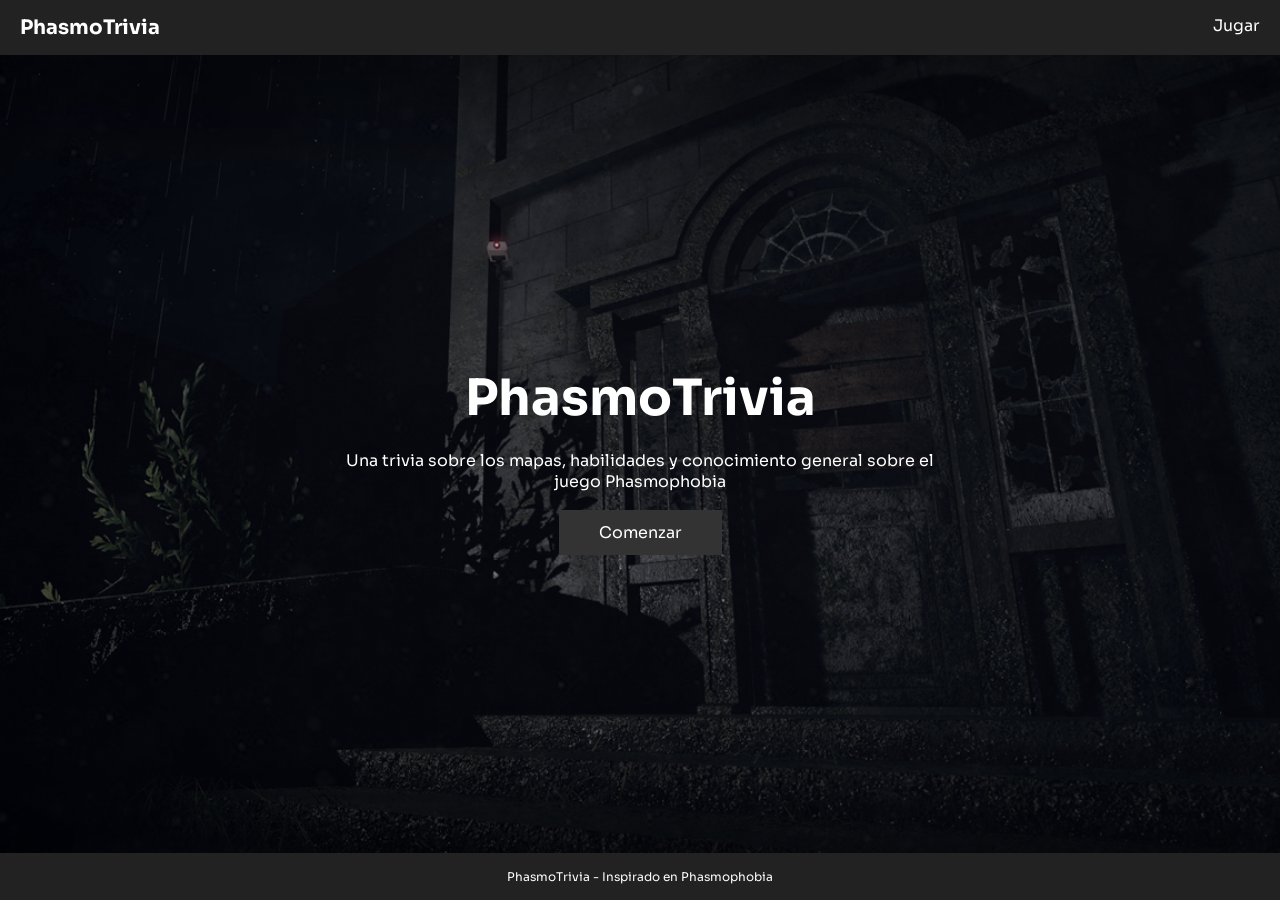
<file: index.html>
<!DOCTYPE html>
<html lang="es">
<head>
    <meta charset="UTF-8">
    <meta name="viewport" content="width=device-width, initial-scale=1.0">
    <title>PhasmoTrivia</title>
    <link href="https://fonts.googleapis.com/css2?family=Sora:wght@400;700&display=swap" rel="stylesheet">
    <link rel="stylesheet" href="style.css">
</head>
<body style="background-image: url('img/fondo-inicio.jpg');">
    <header>
        <nav class="navbar">
            <a class="logo" href="index.html">PhasmoTrivia</a>
            <a href="pregunta1.php">Jugar</a>
        </nav>
    </header>

    <main>
        <div class="portada">
            <h1>PhasmoTrivia</h1>
            <p>Una trivia sobre los mapas, habilidades y conocimiento general sobre el juego Phasmophobia</p>
            <a class="boton" href="pregunta1.php">Comenzar</a>
        </div>
    </main>

    <footer>
        <p>PhasmoTrivia - Inspirado en Phasmophobia</p>
    </footer>
</body>
</html>
</file>
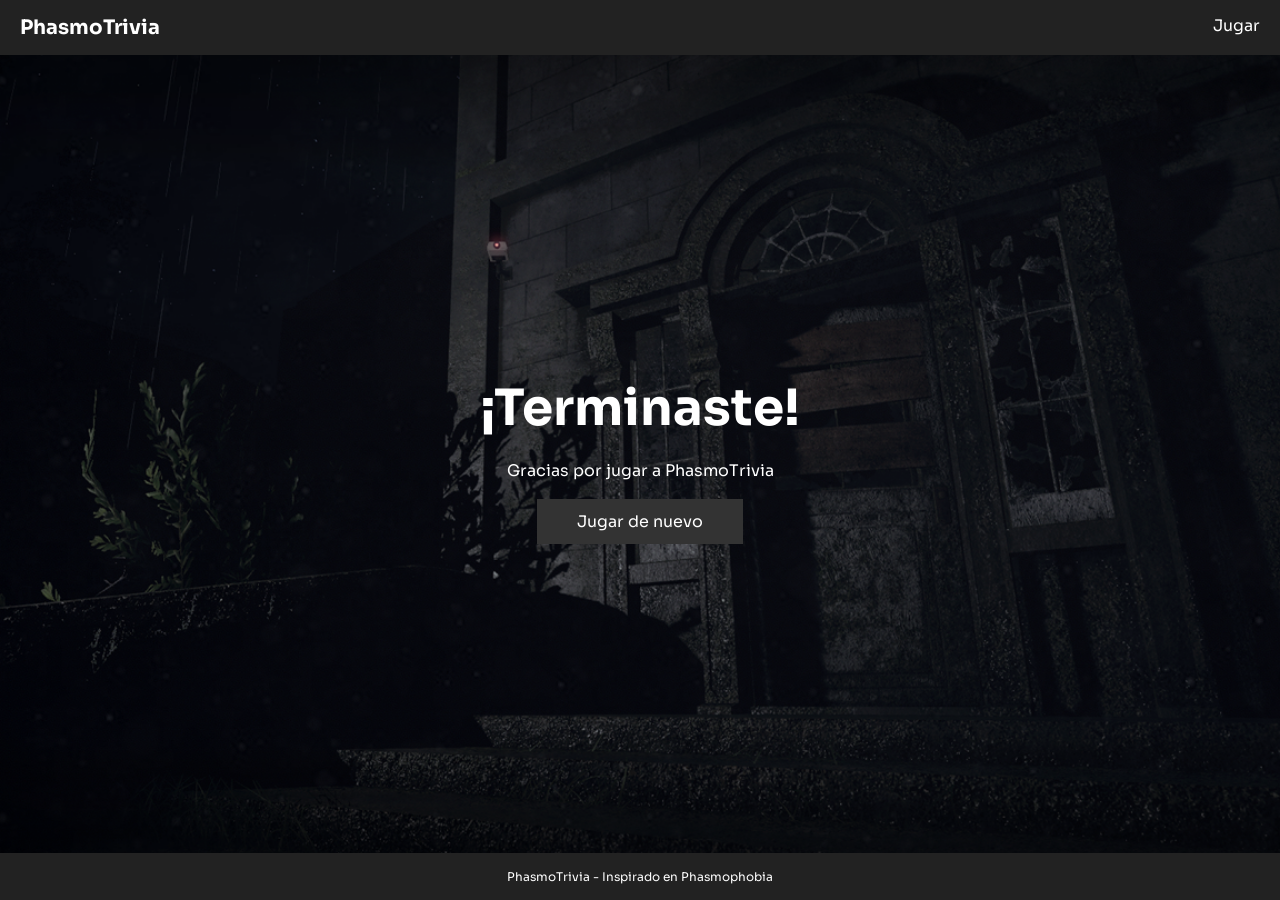
<file: fin.html>
<!DOCTYPE html>
<html lang="es">
<head>
    <meta charset="UTF-8">
    <meta name="viewport" content="width=device-width, initial-scale=1.0">
    <title>PhasmoTrivia</title>
    <link href="https://fonts.googleapis.com/css2?family=Sora:wght@400;700&display=swap" rel="stylesheet">
    <link rel="stylesheet" href="style.css">
</head>
<body style="background-image: url('img/fondo-inicio.jpg');">
    <header>
        <nav class="navbar">
            <a class="logo" href="index.html">PhasmoTrivia</a>
            <a href="pregunta1.php">Jugar</a>
        </nav>
    </header>

    <main>
        <div class="portada">
            <h1>¡Terminaste!</h1>
            <p>Gracias por jugar a PhasmoTrivia</p>
            <a class="boton" href="index.html">Jugar de nuevo</a>
        </div>
    </main>

    <footer>
        <p>PhasmoTrivia - Inspirado en Phasmophobia</p>
    </footer>
</body>
</html>
</file>
<file: style.css>
* {
    box-sizing: border-box;
    margin: 0;
    padding: 0;
}

body {
    min-height: 100vh;
    display: flex;
    flex-direction: column;
    font-family: 'Sora', Arial, sans-serif;
    color: white;
    background-color: #111;
    background-size: cover;
    background-position: center;
}

header {
    background-color: #222;
}

.navbar {
    padding: 15px 20px;
    display: flex;
    justify-content: space-between;
}

.navbar a {
    color: white;
    text-decoration: none;
}

.logo {
    font-weight: bold;
    font-size: 20px;
}

main {
    flex: 1;
    display: flex;
    justify-content: center;
    align-items: center;
    padding: 40px 15px;
}

.portada {
    text-align: center;
    max-width: 600px;
}

.portada h1 {
    font-size: 50px;
    margin-bottom: 20px;
}

.portada p {
    margin-bottom: 30px;
}

.boton {
    background-color: #333;
    color: white;
    text-decoration: none;
    padding: 12px 40px;
}

.tarjeta {
    width: 100%;
    max-width: 440px;
    background-color: #111;
    padding: 18px;
}

.numero {
    color: #18ff18;
    font-weight: bold;
    margin-bottom: 6px;
}

.enunciado {
    background-color: #d9d9d9;
    color: #111;
    font-size: 14px;
    text-align: center;
    padding: 8px;
    margin-bottom: 18px;
}

.opcion {
    display: block;
    width: 100%;
    background-color: #d9d9d9;
    color: #111;
    font-family: inherit;
    font-size: 14px;
    font-weight: bold;
    padding: 12px;
    border: none;
    margin-bottom: 12px;
    cursor: pointer;
}

.correcta {
    background-color: #3ddc4f;
}

.incorrecta {
    background-color: #e53935;
    color: white;
}

#mensaje {
    text-align: center;
    font-weight: bold;
}

.navegacion {
    display: flex;
    justify-content: space-between;
    margin-top: 10px;
}

.boton-chico {
    background-color: #d9d9d9;
    color: #111;
    text-decoration: none;
    font-size: 12px;
    font-weight: bold;
    padding: 6px 18px;
}

footer {
    background-color: #222;
    text-align: center;
    font-size: 12px;
    padding: 16px;
}
</file>
